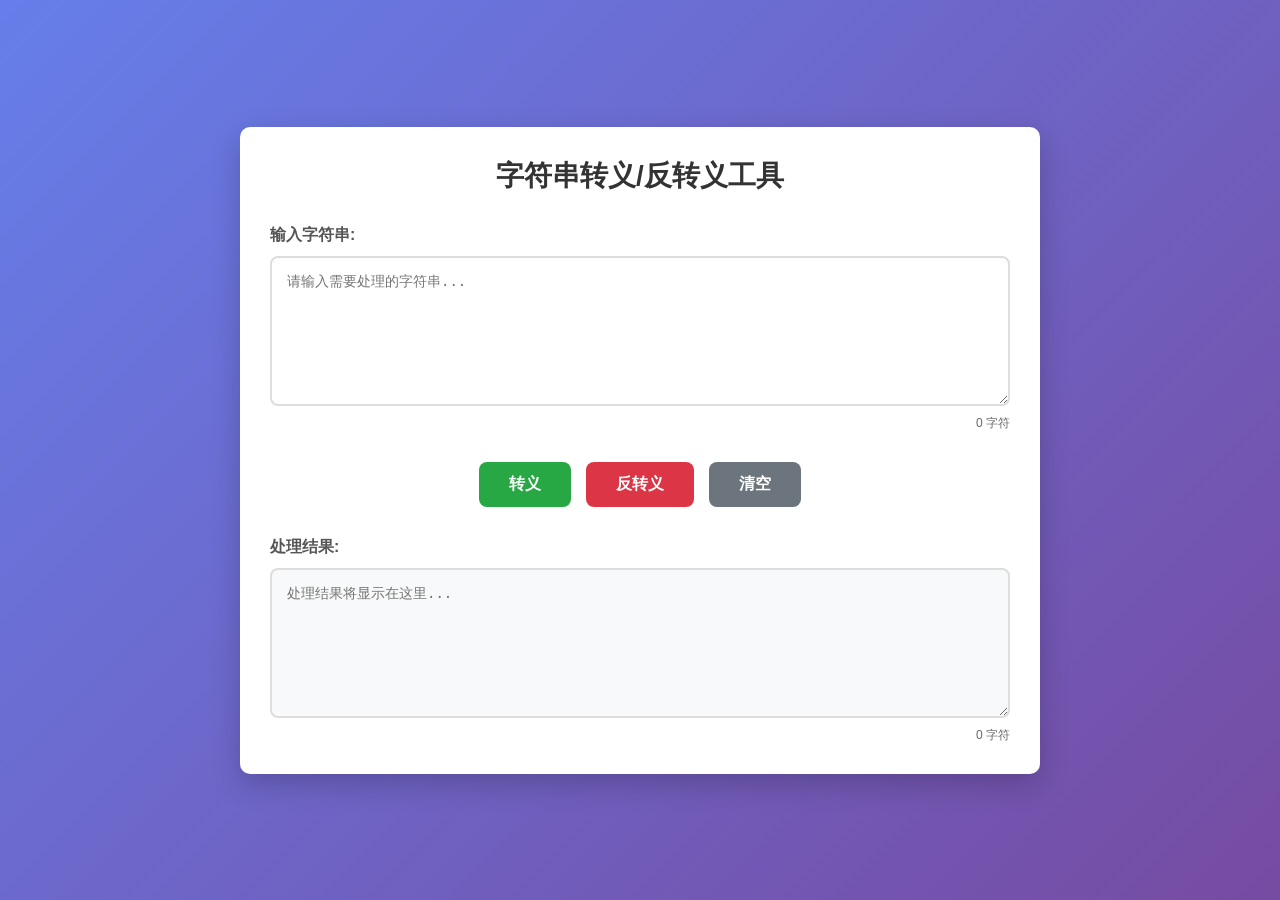
<file: CoreDemo2/wwwroot/index.html>
<!DOCTYPE html>
<html lang="zh-CN">
<head>
    <meta charset="UTF-8">
    <meta name="viewport" content="width=device-width, initial-scale=1.0">
    <title>字符串转义/反转义工具</title>
    <style>
        * {
            margin: 0;
            padding: 0;
            box-sizing: border-box;
        }

        body {
            font-family: 'Microsoft YaHei', Arial, sans-serif;
            background: linear-gradient(135deg, #667eea 0%, #764ba2 100%);
            min-height: 100vh;
            display: flex;
            align-items: center;
            justify-content: center;
            padding: 20px;
        }

        .container {
            background: white;
            border-radius: 10px;
            box-shadow: 0 10px 30px rgba(0, 0, 0, 0.2);
            padding: 30px;
            width: 100%;
            max-width: 800px;
        }

        .title {
            text-align: center;
            color: #333;
            margin-bottom: 30px;
            font-size: 28px;
            font-weight: bold;
        }

        .input-section {
            margin-bottom: 30px;
        }

        .input-label {
            display: block;
            margin-bottom: 10px;
            font-weight: bold;
            color: #555;
        }

        .input-textarea {
            width: 100%;
            height: 150px;
            padding: 15px;
            border: 2px solid #ddd;
            border-radius: 8px;
            font-size: 14px;
            font-family: 'Consolas', 'Monaco', monospace;
            resize: vertical;
            transition: border-color 0.3s;
        }

        .input-textarea:focus {
            outline: none;
            border-color: #667eea;
        }

        .button-group {
            display: flex;
            gap: 15px;
            margin-bottom: 30px;
            justify-content: center;
        }

        .btn {
            padding: 12px 30px;
            border: none;
            border-radius: 8px;
            font-size: 16px;
            font-weight: bold;
            cursor: pointer;
            transition: all 0.3s;
            text-transform: uppercase;
        }

        .btn-escape {
            background: #28a745;
            color: white;
        }

        .btn-escape:hover {
            background: #218838;
            transform: translateY(-2px);
        }

        .btn-unescape {
            background: #dc3545;
            color: white;
        }

        .btn-unescape:hover {
            background: #c82333;
            transform: translateY(-2px);
        }

        .btn-clear {
            background: #6c757d;
            color: white;
        }

        .btn-clear:hover {
            background: #5a6268;
            transform: translateY(-2px);
        }

        .output-section {
            margin-top: 30px;
        }

        .output-textarea {
            width: 100%;
            height: 150px;
            padding: 15px;
            border: 2px solid #ddd;
            border-radius: 8px;
            font-size: 14px;
            font-family: 'Consolas', 'Monaco', monospace;
            background: #f8f9fa;
            resize: vertical;
            read-only: true;
        }

        .output-textarea:focus {
            outline: none;
            border-color: #667eea;
        }

        .status {
            margin-top: 15px;
            padding: 10px;
            border-radius: 5px;
            text-align: center;
            font-weight: bold;
            display: none;
        }

        .status.success {
            background: #d4edda;
            color: #155724;
            border: 1px solid #c3e6cb;
        }

        .status.error {
            background: #f8d7da;
            color: #721c24;
            border: 1px solid #f5c6cb;
        }

        .loading {
            display: none;
            text-align: center;
            color: #666;
            margin-top: 10px;
        }

        .loading::after {
            content: '';
            animation: dots 1.5s infinite;
        }

        @keyframes dots {
            0%, 20% { content: '.'; }
            40% { content: '..'; }
            60%, 100% { content: '...'; }
        }

        .char-count {
            text-align: right;
            color: #666;
            font-size: 12px;
            margin-top: 5px;
        }

        @media (max-width: 600px) {
            .button-group {
                flex-direction: column;
            }

            .btn {
                width: 100%;
            }
        }
    </style>
</head>
<body>
    <div class="container">
        <h1 class="title">字符串转义/反转义工具</h1>

        <div class="input-section">
            <label class="input-label">输入字符串:</label>
            <textarea
                id="inputText"
                class="input-textarea"
                placeholder="请输入需要处理的字符串..."
            ></textarea>
            <div class="char-count" id="inputCount">0 字符</div>
        </div>

        <div class="button-group">
            <button class="btn btn-escape" onclick="escapeString()">转义</button>
            <button class="btn btn-unescape" onclick="unescapeString()">反转义</button>
            <button class="btn btn-clear" onclick="clearAll()">清空</button>
        </div>

        <div class="loading" id="loading">处理中</div>

        <div class="status" id="status"></div>

        <div class="output-section">
            <label class="input-label">处理结果:</label>
            <textarea
                id="outputText"
                class="output-textarea"
                placeholder="处理结果将显示在这里..."
                readonly
            ></textarea>
            <div class="char-count" id="outputCount">0 字符</div>
        </div>
    </div>

    <script>
        // 更新字符计数
        function updateCharCount() {
            const inputText = document.getElementById('inputText');
            const outputText = document.getElementById('outputText');
            const inputCount = document.getElementById('inputCount');
            const outputCount = document.getElementById('outputCount');

            inputCount.textContent = `${inputText.value.length} 字符`;
            outputCount.textContent = `${outputText.value.length} 字符`;
        }

        // 显示状态消息
        function showStatus(message, isSuccess) {
            const status = document.getElementById('status');
            status.textContent = message;
            status.className = `status ${isSuccess ? 'success' : 'error'}`;
            status.style.display = 'block';

            setTimeout(() => {
                status.style.display = 'none';
            }, 3000);
        }

        // 显示/隐藏加载状态
        function setLoading(isLoading) {
            const loading = document.getElementById('loading');
            loading.style.display = isLoading ? 'block' : 'none';
        }

        // 转义字符串
        async function escapeString() {
            const inputText = document.getElementById('inputText').value;

            if (!inputText.trim()) {
                showStatus('请输入要转义的字符串', false);
                return;
            }

            setLoading(true);

            try {
                const response = await fetch('/api/StringEscape/escape', {
                    method: 'POST',
                    headers: {
                        'Content-Type': 'application/json',
                    },
                    body: JSON.stringify({ input: inputText })
                });

                const result = await response.json();

                if (result.success) {
                    document.getElementById('outputText').value = result.output;
                    updateCharCount();
                    showStatus(result.message || '转义成功', true);
                } else {
                    showStatus(result.message || '转义失败', false);
                }
            } catch (error) {
                showStatus('网络错误，请检查连接', false);
            } finally {
                setLoading(false);
            }
        }

        // 反转义字符串
        async function unescapeString() {
            const inputText = document.getElementById('inputText').value;

            if (!inputText.trim()) {
                showStatus('请输入要反转义的字符串', false);
                return;
            }

            setLoading(true);

            try {
                const response = await fetch('/api/StringEscape/unescape', {
                    method: 'POST',
                    headers: {
                        'Content-Type': 'application/json',
                    },
                    body: JSON.stringify({ input: inputText })
                });

                const result = await response.json();

                if (result.success) {
                    document.getElementById('outputText').value = result.output;
                    updateCharCount();
                    showStatus(result.message || '反转义成功', true);
                } else {
                    showStatus(result.message || '反转义失败', false);
                }
            } catch (error) {
                showStatus('网络错误，请检查连接', false);
            } finally {
                setLoading(false);
            }
        }

        // 清空所有内容
        function clearAll() {
            document.getElementById('inputText').value = '';
            document.getElementById('outputText').value = '';
            updateCharCount();
            showStatus('已清空所有内容', true);
        }

        // 监听输入变化，更新字符计数
        document.getElementById('inputText').addEventListener('input', updateCharCount);

        // 页面加载时初始化
        document.addEventListener('DOMContentLoaded', function() {
            updateCharCount();
        });

        // 支持快捷键操作
        document.addEventListener('keydown', function(e) {
            if (e.ctrlKey || e.metaKey) {
                switch(e.key) {
                    case 'Enter':
                        e.preventDefault();
                        escapeString();
                        break;
                    case 'r':
                        e.preventDefault();
                        unescapeString();
                        break;
                    case 'Delete':
                    case 'Backspace':
                        if (e.shiftKey) {
                            e.preventDefault();
                            clearAll();
                        }
                        break;
                }
            }
        });
    </script>
</body>
</html>
</file>
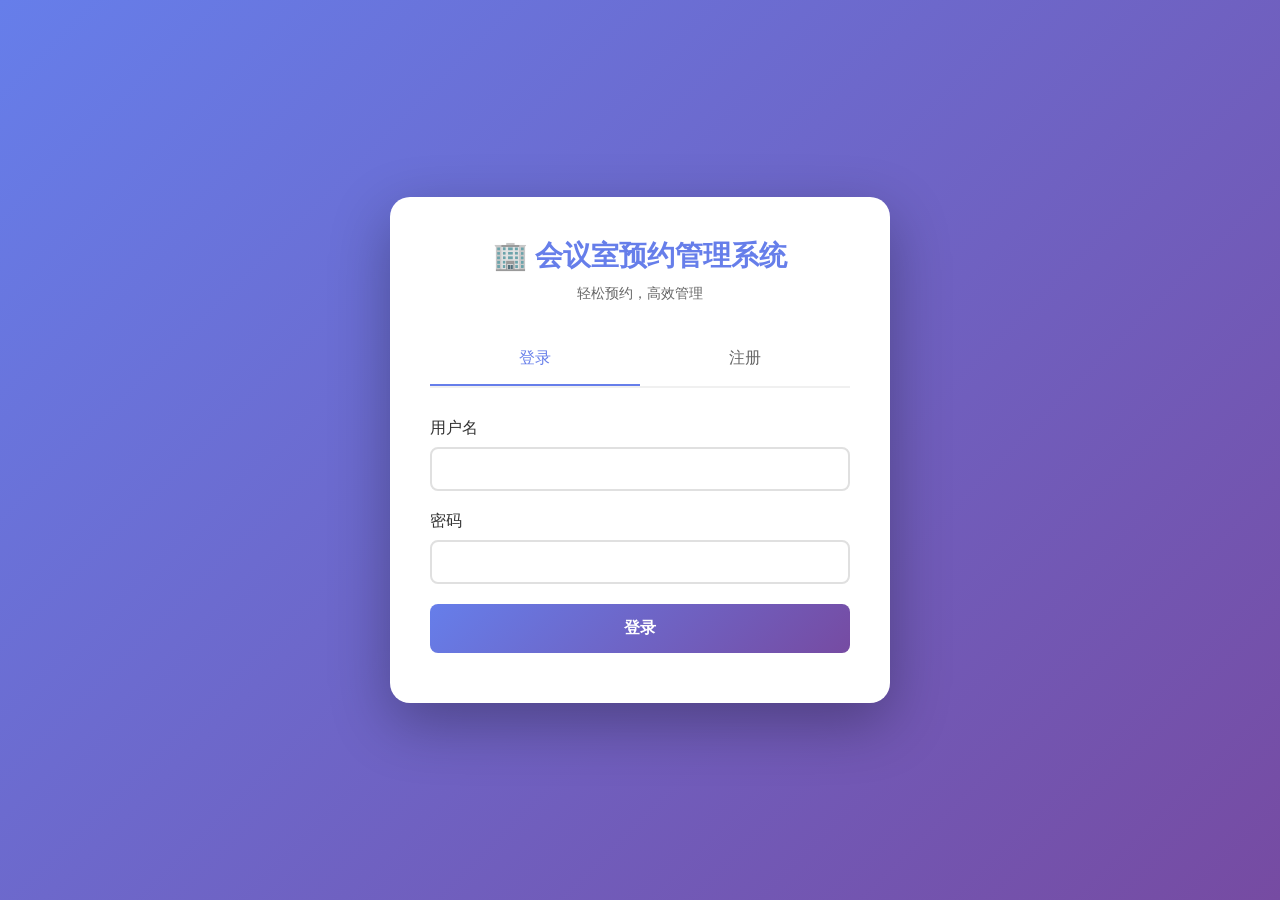
<file: MeetingRoomBooking/wwwroot/index.html>
<!DOCTYPE html>
<html lang="zh-CN">
<head>
    <meta charset="UTF-8">
    <meta name="viewport" content="width=device-width, initial-scale=1.0">
    <title>会议室预约管理系统</title>
    <style>
        * {
            margin: 0;
            padding: 0;
            box-sizing: border-box;
        }

        body {
            font-family: 'Segoe UI', Tahoma, Geneva, Verdana, sans-serif;
            background: linear-gradient(135deg, #667eea 0%, #764ba2 100%);
            min-height: 100vh;
            display: flex;
            justify-content: center;
            align-items: center;
            padding: 20px;
        }

        .container {
            background: white;
            border-radius: 20px;
            box-shadow: 0 20px 60px rgba(0, 0, 0, 0.3);
            padding: 40px;
            width: 100%;
            max-width: 500px;
        }

        .logo {
            text-align: center;
            margin-bottom: 30px;
        }

        .logo h1 {
            color: #667eea;
            font-size: 28px;
            margin-bottom: 10px;
        }

        .logo p {
            color: #666;
            font-size: 14px;
        }

        .tabs {
            display: flex;
            margin-bottom: 30px;
            border-bottom: 2px solid #f0f0f0;
        }

        .tab {
            flex: 1;
            padding: 15px;
            text-align: center;
            cursor: pointer;
            color: #666;
            font-weight: 500;
            transition: all 0.3s;
        }

        .tab.active {
            color: #667eea;
            border-bottom: 2px solid #667eea;
        }

        .form-group {
            margin-bottom: 20px;
        }

        .form-group label {
            display: block;
            margin-bottom: 8px;
            color: #333;
            font-weight: 500;
        }

        .form-group input,
        .form-group select {
            width: 100%;
            padding: 12px;
            border: 2px solid #e0e0e0;
            border-radius: 8px;
            font-size: 14px;
            transition: border-color 0.3s;
        }

        .form-group input:focus {
            outline: none;
            border-color: #667eea;
        }

        .btn {
            width: 100%;
            padding: 14px;
            background: linear-gradient(135deg, #667eea 0%, #764ba2 100%);
            color: white;
            border: none;
            border-radius: 8px;
            font-size: 16px;
            font-weight: 600;
            cursor: pointer;
            transition: transform 0.2s;
        }

        .btn:hover {
            transform: translateY(-2px);
        }

        .btn:active {
            transform: translateY(0);
        }

        .error {
            color: #e74c3c;
            font-size: 14px;
            margin-top: 10px;
            text-align: center;
        }

        .success {
            color: #27ae60;
            font-size: 14px;
            margin-top: 10px;
            text-align: center;
        }

        .hidden {
            display: none;
        }

        .loading {
            text-align: center;
            color: #667eea;
        }
    </style>
</head>
<body>
    <div class="container">
        <div class="logo">
            <h1>🏢 会议室预约管理系统</h1>
            <p>轻松预约，高效管理</p>
        </div>

        <div class="tabs">
            <div class="tab active" onclick="switchTab('login')">登录</div>
            <div class="tab" onclick="switchTab('register')">注册</div>
        </div>

        <div id="loginForm">
            <form onsubmit="handleLogin(event)">
                <div class="form-group">
                    <label>用户名</label>
                    <input type="text" id="loginUsername" required>
                </div>
                <div class="form-group">
                    <label>密码</label>
                    <input type="password" id="loginPassword" required>
                </div>
                <button type="submit" class="btn">登录</button>
                <div id="loginMessage" class="error"></div>
            </form>
        </div>

        <div id="registerForm" class="hidden">
            <form onsubmit="handleRegister(event)">
                <div class="form-group">
                    <label>用户名</label>
                    <input type="text" id="regUsername" required>
                </div>
                <div class="form-group">
                    <label>邮箱</label>
                    <input type="email" id="regEmail" required>
                </div>
                <div class="form-group">
                    <label>部门</label>
                    <input type="text" id="regDepartment" placeholder="可选">
                </div>
                <div class="form-group">
                    <label>密码（至少6位）</label>
                    <input type="password" id="regPassword" required minlength="6">
                </div>
                <button type="submit" class="btn">注册</button>
                <div id="regMessage" class="error"></div>
            </form>
        </div>
    </div>

    <script>
        const API_BASE = window.location.origin;

        function switchTab(tab) {
            document.querySelectorAll('.tab').forEach(t => t.classList.remove('active'));
            event.target.classList.add('active');

            if (tab === 'login') {
                document.getElementById('loginForm').classList.remove('hidden');
                document.getElementById('registerForm').classList.add('hidden');
            } else {
                document.getElementById('loginForm').classList.add('hidden');
                document.getElementById('registerForm').classList.remove('hidden');
            }
        }

        async function handleLogin(e) {
            e.preventDefault();
            const username = document.getElementById('loginUsername').value;
            const password = document.getElementById('loginPassword').value;
            const messageDiv = document.getElementById('loginMessage');

            try {
                const response = await fetch(`${API_BASE}/api/auth/login`, {
                    method: 'POST',
                    headers: { 'Content-Type': 'application/json' },
                    body: JSON.stringify({ username, password })
                });

                const data = await response.json();

                if (data.success) {
                    localStorage.setItem('token', data.token);
                    localStorage.setItem('user', JSON.stringify(data.user));
                    messageDiv.className = 'success';
                    messageDiv.textContent = '登录成功，正在跳转...';
                    setTimeout(() => {
                        window.location.href = '/dashboard.html';
                    }, 1000);
                } else {
                    messageDiv.textContent = data.message || '登录失败';
                }
            } catch (error) {
                messageDiv.textContent = '网络错误，请重试';
            }
        }

        async function handleRegister(e) {
            e.preventDefault();
            const username = document.getElementById('regUsername').value;
            const email = document.getElementById('regEmail').value;
            const department = document.getElementById('regDepartment').value;
            const password = document.getElementById('regPassword').value;
            const messageDiv = document.getElementById('regMessage');

            try {
                const response = await fetch(`${API_BASE}/api/auth/register`, {
                    method: 'POST',
                    headers: { 'Content-Type': 'application/json' },
                    body: JSON.stringify({ username, email, department, password })
                });

                const data = await response.json();

                if (data.success) {
                    messageDiv.className = 'success';
                    messageDiv.textContent = '注册成功，正在跳转...';
                    setTimeout(() => {
                        localStorage.setItem('token', data.token);
                        localStorage.setItem('user', JSON.stringify(data.user));
                        window.location.href = '/dashboard.html';
                    }, 1000);
                } else {
                    messageDiv.textContent = data.message || '注册失败';
                }
            } catch (error) {
                messageDiv.textContent = '网络错误，请重试';
            }
        }
    </script>
</body>
</html>
</file>
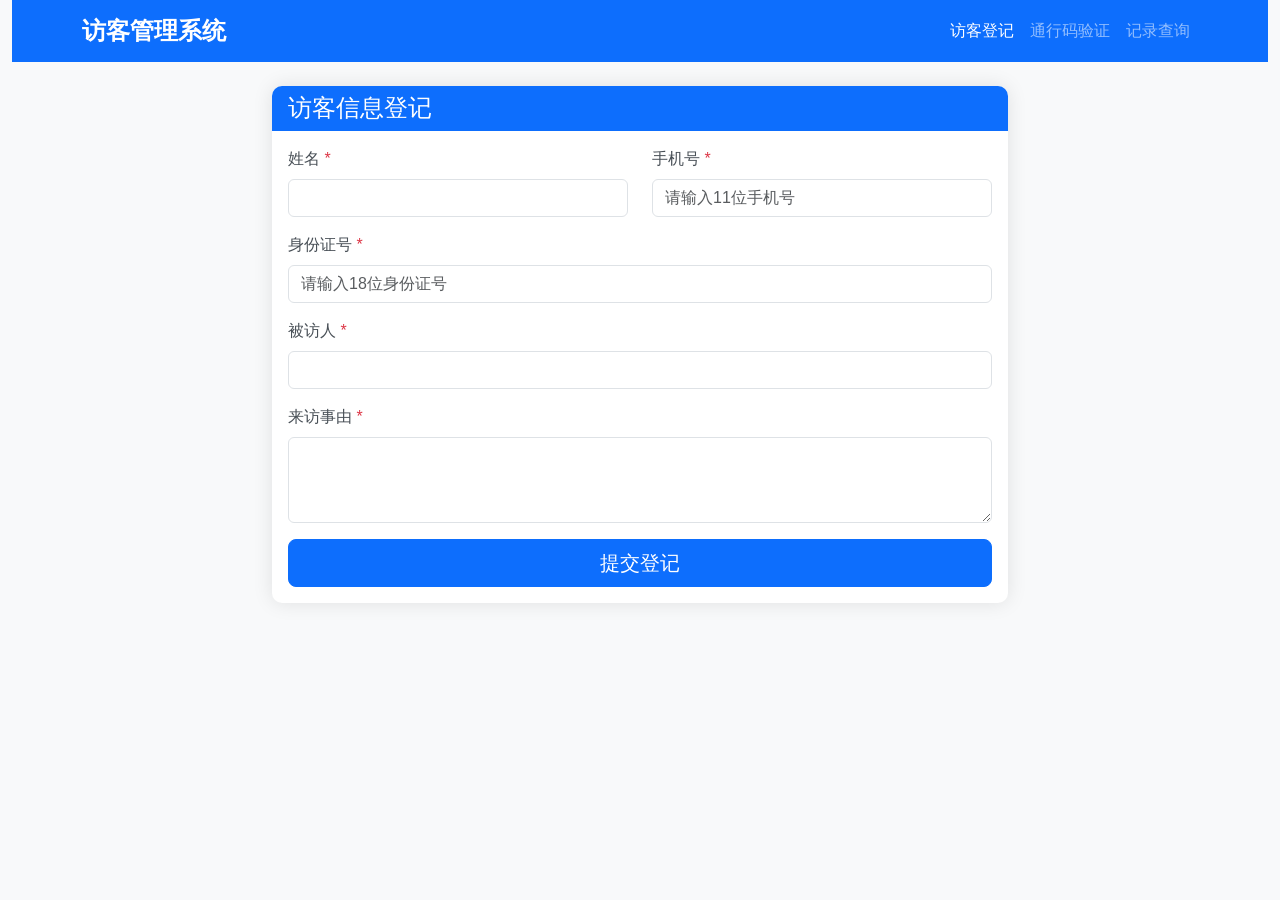
<file: CoreDemo3/CoreDemo3/wwwroot/index.html>
<!DOCTYPE html>
<html lang="zh-CN">
<head>
    <meta charset="UTF-8">
    <meta name="viewport" content="width=device-width, initial-scale=1.0">
    <title>访客管理系统</title>
    <link href="https://cdn.jsdelivr.net/npm/bootstrap@5.1.3/dist/css/bootstrap.min.css" rel="stylesheet">
    <link href="css/style.css" rel="stylesheet">
</head>
<body>
    <div class="container-fluid">
        <!-- 导航栏 -->
        <nav class="navbar navbar-expand-lg navbar-dark bg-primary">
            <div class="container">
                <a class="navbar-brand" href="index.html">访客管理系统</a>
                <div class="navbar-nav ms-auto">
                    <a class="nav-link active" href="index.html">访客登记</a>
                    <a class="nav-link" href="validate.html">通行码验证</a>
                    <a class="nav-link" href="records.html">记录查询</a>
                </div>
            </div>
        </nav>

        <!-- 主要内容 -->
        <div class="container mt-4">
            <div class="row justify-content-center">
                <div class="col-md-8">
                    <div class="card">
                        <div class="card-header bg-primary text-white">
                            <h4 class="mb-0">
                                <i class="bi bi-person-plus"></i>
                                访客信息登记
                            </h4>
                        </div>
                        <div class="card-body">
                            <form id="visitorForm">
                                <div class="row">
                                    <div class="col-md-6 mb-3">
                                        <label for="name" class="form-label">姓名 <span class="text-danger">*</span></label>
                                        <input type="text" class="form-control" id="name" name="name" required maxlength="50">
                                        <div class="invalid-feedback">请输入姓名（最多50个字符）</div>
                                    </div>
                                    <div class="col-md-6 mb-3">
                                        <label for="phone" class="form-label">手机号 <span class="text-danger">*</span></label>
                                        <input type="tel" class="form-control" id="phone" name="phone" required
                                               pattern="^1[3-9]\d{9}$" placeholder="请输入11位手机号">
                                        <div class="invalid-feedback">请输入正确的手机号格式</div>
                                    </div>
                                </div>

                                <div class="mb-3">
                                    <label for="idCard" class="form-label">身份证号 <span class="text-danger">*</span></label>
                                    <input type="text" class="form-control" id="idCard" name="idCard" required
                                           pattern="^[1-9]\d{5}(18|19|20)\d{2}(0[1-9]|1[0-2])(0[1-9]|[12]\d|3[01])\d{3}[\dXx]$"
                                           placeholder="请输入18位身份证号">
                                    <div class="invalid-feedback">请输入正确的身份证号格式</div>
                                </div>

                                <div class="mb-3">
                                    <label for="visitedPerson" class="form-label">被访人 <span class="text-danger">*</span></label>
                                    <input type="text" class="form-control" id="visitedPerson" name="visitedPerson" required maxlength="50">
                                    <div class="invalid-feedback">请输入被访人姓名（最多50个字符）</div>
                                </div>

                                <div class="mb-3">
                                    <label for="visitReason" class="form-label">来访事由 <span class="text-danger">*</span></label>
                                    <textarea class="form-control" id="visitReason" name="visitReason" rows="3" required maxlength="200"></textarea>
                                    <div class="invalid-feedback">请输入来访事由（最多200个字符）</div>
                                </div>

                                <div class="d-grid">
                                    <button type="submit" class="btn btn-primary btn-lg" id="submitBtn">
                                        <span class="spinner-border spinner-border-sm d-none" role="status" aria-hidden="true"></span>
                                        提交登记
                                    </button>
                                </div>
                            </form>
                        </div>
                    </div>
                </div>
            </div>

            <!-- 成功提示模态框 -->
            <div class="modal fade" id="successModal" tabindex="-1" aria-hidden="true">
                <div class="modal-dialog modal-dialog-centered">
                    <div class="modal-content">
                        <div class="modal-header bg-success text-white">
                            <h5 class="modal-title">
                                <i class="bi bi-check-circle"></i>
                                登记成功
                            </h5>
                            <button type="button" class="btn-close btn-close-white" data-bs-dismiss="modal" aria-label="Close"></button>
                        </div>
                        <div class="modal-body">
                            <div class="text-center mb-3">
                                <h2 class="text-primary" id="accessCodeDisplay">------</h2>
                                <p class="text-muted">您的通行码</p>
                            </div>
                            <div class="alert alert-info">
                                <strong>访客信息：</strong><br>
                                姓名：<span id="visitorName"></span><br>
                                手机：<span id="visitorPhone"></span><br>
                                被访人：<span id="visitorVisitedPerson"></span><br>
                                有效期：<span id="visitorExpiryTime"></span>
                            </div>
                            <div class="alert alert-warning">
                                <i class="bi bi-exclamation-triangle"></i>
                                请妥善保管通行码，凭此码可通过门禁系统
                            </div>
                        </div>
                        <div class="modal-footer">
                            <button type="button" class="btn btn-secondary" data-bs-dismiss="modal">关闭</button>
                            <button type="button" class="btn btn-primary" onclick="printAccessCode()">打印通行码</button>
                        </div>
                    </div>
                </div>
            </div>

            <!-- 错误提示模态框 -->
            <div class="modal fade" id="errorModal" tabindex="-1" aria-hidden="true">
                <div class="modal-dialog modal-dialog-centered">
                    <div class="modal-content">
                        <div class="modal-header bg-danger text-white">
                            <h5 class="modal-title">
                                <i class="bi bi-x-circle"></i>
                                登记失败
                            </h5>
                            <button type="button" class="btn-close btn-close-white" data-bs-dismiss="modal" aria-label="Close"></button>
                        </div>
                        <div class="modal-body">
                            <div class="alert alert-danger" id="errorMessage">
                                登记失败，请稍后重试
                            </div>
                        </div>
                        <div class="modal-footer">
                            <button type="button" class="btn btn-secondary" data-bs-dismiss="modal">关闭</button>
                        </div>
                    </div>
                </div>
            </div>
        </div>
    </div>

    <script src="https://cdn.jsdelivr.net/npm/bootstrap@5.1.3/dist/js/bootstrap.bundle.min.js"></script>
    <script src="https://cdn.jsdelivr.net/npm/bootstrap-icons@1.7.2/font/bootstrap-icons.css"></script>
    <script src="js/register.js"></script>
</body>
</html>
</file>
<file: CoreDemo3/CoreDemo3/wwwroot/css/style.css>
/* 全局样式 */
body {
    background-color: #f8f9fa;
    font-family: 'Segoe UI', Tahoma, Geneva, Verdana, sans-serif;
}

/* 导航栏样式 */
.navbar-brand {
    font-weight: bold;
    font-size: 1.5rem;
}

/* 卡片样式 */
.card {
    border: none;
    border-radius: 10px;
    box-shadow: 0 0 20px rgba(0,0,0,0.1);
    margin-bottom: 20px;
}

.card-header {
    border-radius: 10px 10px 0 0 !important;
    border: none;
}

/* 表单样式 */
.form-control:focus {
    border-color: #0d6efd;
    box-shadow: 0 0 0 0.2rem rgba(13, 110, 253, 0.25);
}

.form-label {
    font-weight: 500;
    color: #495057;
}

.btn-primary {
    background-color: #0d6efd;
    border-color: #0d6efd;
    font-weight: 500;
}

.btn-primary:hover {
    background-color: #0b5ed7;
    border-color: #0a58ca;
}

/* 通行码显示样式 */
#accessCodeDisplay {
    font-size: 3rem;
    font-weight: bold;
    letter-spacing: 0.5rem;
    color: #0d6efd;
    background: linear-gradient(45deg, #0d6efd, #6c63ff);
    -webkit-background-clip: text;
    -webkit-text-fill-color: transparent;
    background-clip: text;
}

/* 模态框样式 */
.modal-content {
    border: none;
    border-radius: 15px;
    box-shadow: 0 10px 40px rgba(0,0,0,0.2);
}

.modal-header {
    border-radius: 15px 15px 0 0;
    border: none;
}

.modal-footer {
    border-top: 1px solid #dee2e6;
    border-radius: 0 0 15px 15px;
}

/* 验证码输入框样式 */
.code-input {
    font-family: 'Courier New', monospace;
    font-size: 1.2rem;
    letter-spacing: 0.3rem;
    text-align: center;
    font-weight: bold;
}

/* 状态标签样式 */
.status-badge {
    padding: 0.5rem 1rem;
    border-radius: 20px;
    font-weight: 500;
    font-size: 0.9rem;
}

.status-registered {
    background-color: #d1ecf1;
    color: #0c5460;
}

.status-checked-in {
    background-color: #d4edda;
    color: #155724;
}

.status-checked-out {
    background-color: #f8d7da;
    color: #721c24;
}

.status-expired {
    background-color: #e2e3e5;
    color: #383d41;
}

/* 记录表格样式 */
.table-responsive {
    border-radius: 10px;
    box-shadow: 0 0 10px rgba(0,0,0,0.05);
}

.table {
    margin-bottom: 0;
    background-color: white;
}

.table th {
    background-color: #f8f9fa;
    border-top: none;
    font-weight: 600;
    color: #495057;
}

/* 加载动画 */
.spinner-border-sm {
    width: 1rem;
    height: 1rem;
}

/* 统计卡片样式 */
.stats-card {
    background: linear-gradient(135deg, #667eea 0%, #764ba2 100%);
    color: white;
    border-radius: 15px;
    padding: 1.5rem;
    margin-bottom: 20px;
    box-shadow: 0 5px 15px rgba(0,0,0,0.1);
}

.stats-card h3 {
    font-size: 2.5rem;
    font-weight: bold;
    margin: 0;
}

.stats-card p {
    margin: 0;
    opacity: 0.9;
}

/* 搜索框样式 */
.search-box {
    position: relative;
}

.search-box input {
    padding-left: 40px;
}

.search-box .search-icon {
    position: absolute;
    left: 15px;
    top: 50%;
    transform: translateY(-50%);
    color: #6c757d;
}

/* 日期选择器样式 */
input[type="date"], input[type="datetime-local"] {
    cursor: pointer;
}

/* 响应式设计 */
@media (max-width: 768px) {
    .container {
        padding: 0 15px;
    }

    .card {
        margin: 0 -15px;
        border-radius: 0;
    }

    .navbar-brand {
        font-size: 1.2rem;
    }

    .btn-lg {
        padding: 0.75rem 1.5rem;
        font-size: 1rem;
    }
}

/* 打印样式 */
@media print {
    .no-print {
        display: none !important;
    }

    .card {
        box-shadow: none;
        border: 1px solid #dee2e6;
    }
}
</file>
